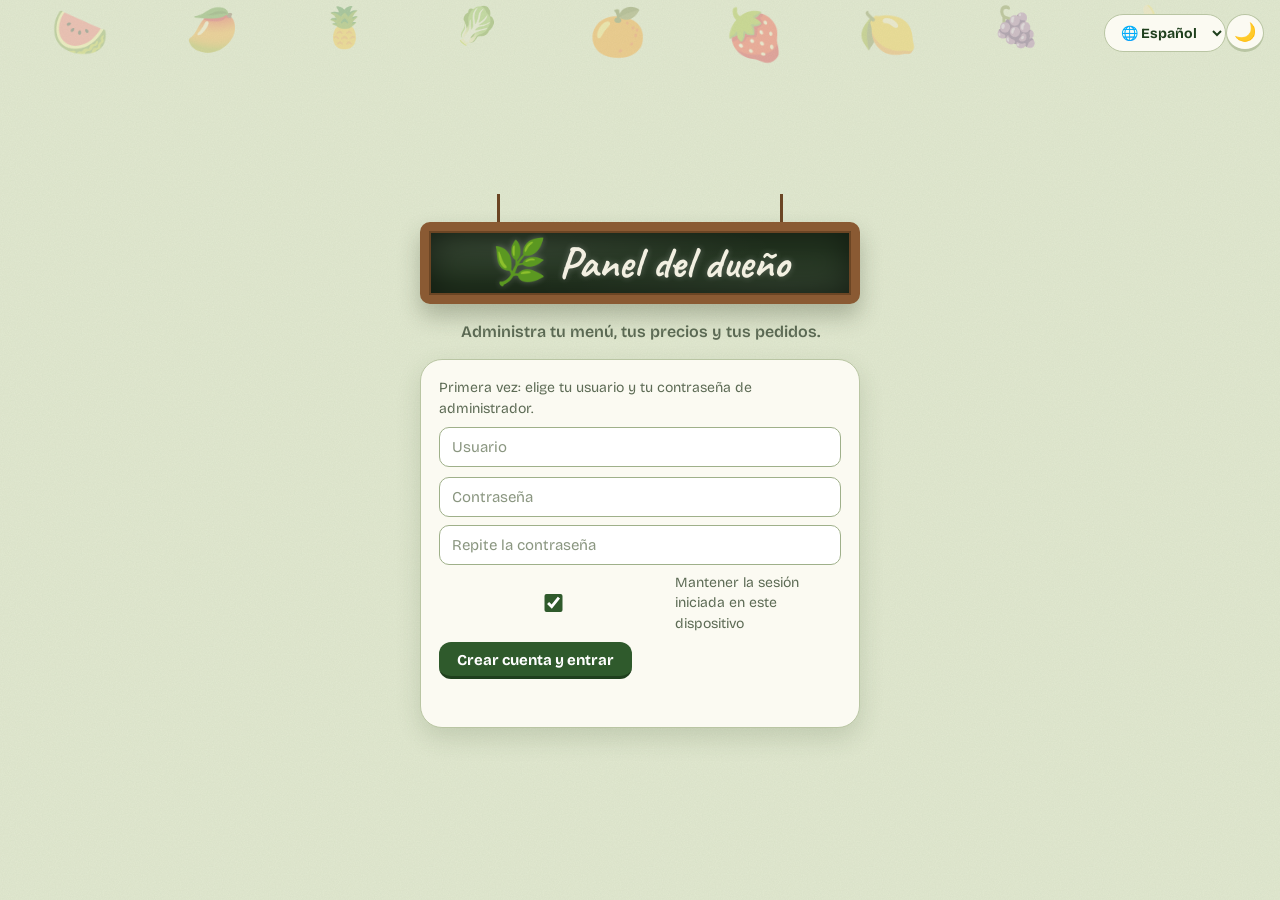
<file: index.html>
<!doctype html>
<html lang="es">
<head>
<meta charset="utf-8">
<meta name="viewport" content="width=device-width,initial-scale=1">
<title>Administrador</title>
<link rel="preconnect" href="https://fonts.googleapis.com">
<link rel="preconnect" href="https://fonts.gstatic.com" crossorigin>
<link href="https://fonts.googleapis.com/css2?family=Bricolage+Grotesque:wght@400;600;700;800&family=Caveat:wght@600;700&display=swap" rel="stylesheet">
<link rel="stylesheet" href="frutayumi.css">
</head>
<body>
<div id="toasts"></div>
<div id="app"></div>
<script>window.PAGE = 'admin';</script>
<script src="frutayumi.js"></script>
</body>
</html>
</file>
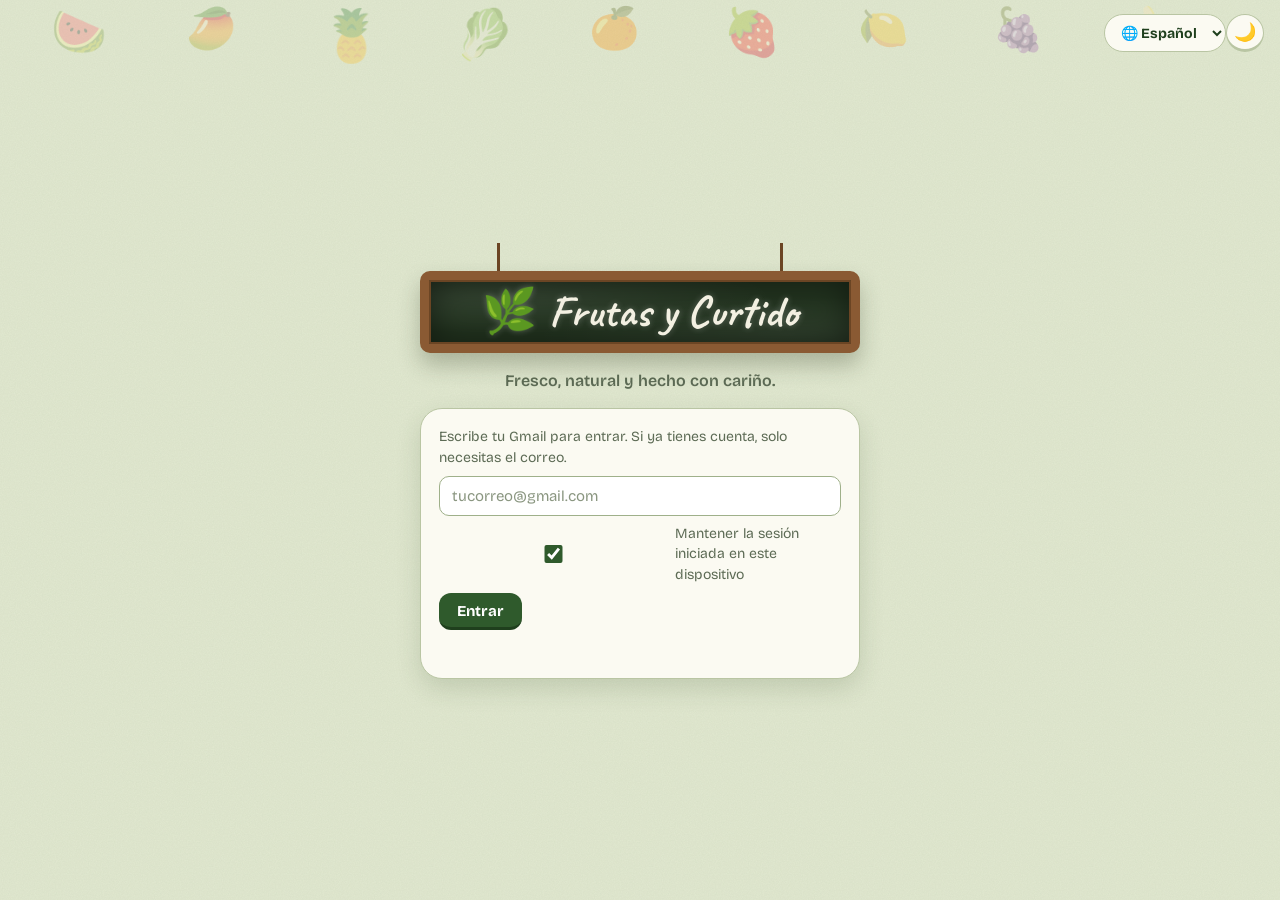
<file: frutayumi.html>
<!doctype html>
<html lang="es">
<head>
<meta charset="utf-8">
<meta name="viewport" content="width=device-width,initial-scale=1">
<title>Frutas y Curtido</title>
<link rel="preconnect" href="https://fonts.googleapis.com">
<link rel="preconnect" href="https://fonts.gstatic.com" crossorigin>
<link href="https://fonts.googleapis.com/css2?family=Bricolage+Grotesque:wght@400;600;700;800&family=Caveat:wght@600;700&display=swap" rel="stylesheet">
<link rel="stylesheet" href="frutayumi.css">
</head>
<body>
<div id="toasts"></div>
<div id="app"></div>
<script>window.PAGE = 'cliente';</script>
<script src="frutayumi.js"></script>
</body>
</html>
</file>
<file: frutayumi.css>
/* ============ Diseño: puesto natural y artesanal ============
   Pizarra con marco de madera, etiquetas de papel kraft, hojas de libreta rayada.
   Colores: salvia (fondo), hoja (verde musgo), kraft, ocre, remolacha, tiza. */
:root{
  --salvia:#e1e8d0; --papel:#fbfaf2; --tiza:#f3f0e2;
  --hoja:#2f5a2c; --hoja-d:#1f3f1d; --tinta:#23331f; --muted:#5d6b55;
  --kraft:#c9a06a; --kraft-d:#8a5a33; --ocre:#e3a72f; --remolacha:#9c2f4f;
  --linea:#b9c5a3; --blanco:#fff; --ticket:#fffef6; --on-hoja:#fff; --campo:#9fb08a; --nube:#ebeadf;
  --f-body:'Bricolage Grotesque','Segoe UI',system-ui,-apple-system,sans-serif;
  --f-hand:'Caveat','Segoe Print','Bradley Hand',cursive;
  --sombra:0 10px 24px rgba(47,74,40,.16);
}
*{box-sizing:border-box}
html{-webkit-text-size-adjust:100%}
body{
  margin:0;min-height:100vh;font-family:var(--f-body);font-size:16px;line-height:1.45;color:var(--tinta);
  background-color:var(--salvia);
  background-image:url("data:image/svg+xml;utf8,<svg xmlns='http://www.w3.org/2000/svg' width='220' height='220'><filter id='n'><feTurbulence type='fractalNoise' baseFrequency='.85' numOctaves='2' stitchTiles='stitch'/><feColorMatrix values='0 0 0 0 .25 0 0 0 0 .32 0 0 0 0 .18 0 0 0 .10 0'/></filter><rect width='100%' height='100%' filter='url(%23n)'/></svg>");
}
h1,h2,h3,h4{font-family:var(--f-body);font-weight:800;margin:0;letter-spacing:-.2px}
h3{font-size:24px;margin-bottom:10px;line-height:1.1}
h4{font-size:20px;line-height:1.15}
p{margin:0 0 8px}
.muted{color:var(--muted);font-size:14px}
.wrap{max-width:980px;margin:0 auto;padding:12px 16px 130px}
#app{position:relative;z-index:1}

/* Frutas flotando de fondo: pocas, lentas y tenues */
.bgfx{position:fixed;inset:0;z-index:0;overflow:hidden;pointer-events:none}
.bgfx span{position:absolute;top:0;opacity:.3;animation:drift linear infinite;will-change:transform}
@keyframes drift{from{transform:translateY(110vh) rotate(-12deg)}to{transform:translateY(-20vh) rotate(12deg)}}

/* ---------- Letrero de pizarra con marco de madera ---------- */
.toldo{display:none}
.bar{max-width:980px;margin:0 auto;padding:0 16px;display:flex;justify-content:space-between;align-items:center;gap:14px;flex-wrap:wrap}
.sign{
  position:relative;display:flex;align-items:center;gap:12px;margin-top:30px;padding:10px 28px;
  font-family:var(--f-hand);font-weight:700;font-size:40px;line-height:1;color:var(--tiza);
  background:radial-gradient(ellipse at 18% 25%,rgba(255,255,255,.08),transparent 55%),radial-gradient(ellipse at 85% 85%,rgba(255,255,255,.06),transparent 50%),#22331f;
  border:9px solid var(--kraft-d);border-radius:10px;
  box-shadow:inset 0 0 0 2px #6b4524,inset 0 0 34px rgba(0,0,0,.5),0 12px 22px rgba(40,50,25,.28);
  text-shadow:0 0 6px rgba(255,255,255,.25);
}
.sign::before,.sign::after{content:'';position:absolute;top:-37px;width:3px;height:28px;background:#6b4524}
.sign::before{left:16%}.sign::after{right:16%}
.me{display:flex;align-items:center;gap:10px;margin-top:30px;font-weight:700;background:var(--papel);border:1.5px solid var(--linea);border-radius:999px;padding:4px 6px 4px 4px;box-shadow:0 4px 10px rgba(47,74,40,.1)}
.me-name{max-width:150px;overflow:hidden;text-overflow:ellipsis;white-space:nowrap}

/* ---------- Tarjetas ---------- */
.card{background:var(--papel);border:1.5px solid var(--linea);border-radius:22px;padding:18px;margin:16px 0;box-shadow:var(--sombra)}
.empty{text-align:center;padding:30px 18px}
.empty .big{font-size:54px;line-height:1.2}
.hello h2{font-family:var(--f-hand);font-weight:700;font-size:46px;line-height:1;color:var(--hoja-d)}
.hello p{margin:6px 0 0}
hr{border:0;border-top:2px dotted var(--linea);margin:16px 0}

/* ---------- Botones ---------- */
button{
  font-family:var(--f-body);font-weight:700;font-size:15px;cursor:pointer;color:var(--on-hoja);
  background:var(--hoja);border:0;border-bottom:3px solid var(--hoja-d);border-radius:12px;padding:9px 18px 7px;
  transition:transform .08s,filter .15s;
}
button:hover{filter:brightness(1.1)}
button:active{transform:translateY(2px);border-bottom-width:1px;padding-bottom:9px}
button:focus-visible{outline:3px solid var(--ocre);outline-offset:2px}
button.sec{background:var(--papel);color:var(--hoja-d);border:1.5px solid var(--linea);border-bottom:3px solid var(--linea)}
button.on{background:var(--hoja);color:var(--on-hoja);border:0;border-bottom:3px solid var(--hoja-d)}
button.red{background:var(--remolacha);border-bottom-color:#6e1f37}
button.go{background:var(--ocre);color:#2b1d0e;border-bottom-color:#a87415}
button.small{padding:5px 12px 3px;font-size:13px}
button.round{width:38px;height:38px;padding:0;border-radius:50%;font-size:22px;line-height:1;display:inline-flex;align-items:center;justify-content:center}

/* ---------- Campos ---------- */
input{
  font-family:inherit;font-size:15px;color:var(--tinta);background:var(--blanco);max-width:100%;
  padding:10px 12px;border:1.5px solid var(--campo);border-radius:10px;
}
input::placeholder{color:#8a9680}
input:focus{outline:3px solid rgba(227,167,47,.45);border-color:var(--hoja)}
input:disabled{background:var(--nube);color:#7b7b6b}
input[type=file]{font-size:13px;border-style:dashed;background:#f4efe0}
.login input{flex:1 1 100%}
.row{display:flex;gap:10px;align-items:center;flex-wrap:wrap;margin:8px 0}
.row.sb{justify-content:space-between}

/* ---------- Pestañas y filtros ---------- */
.tabs{display:flex;gap:8px;overflow-x:auto;padding:16px 6px 14px 2px;margin:0 -2px}
.tabs button{white-space:nowrap}
.tabs button.sec{background:color-mix(in srgb,var(--papel) 82%,transparent)}
.chips{display:flex;gap:8px;flex-wrap:wrap;margin:10px 0 14px}
.badge{background:var(--remolacha);color:#fff;border-radius:999px;padding:0 8px;font-size:12px;margin-left:6px}

/* ---------- Productos (cliente) ---------- */
.grid{display:grid;grid-template-columns:repeat(auto-fill,minmax(210px,1fr));gap:26px 20px;margin:18px 0}
.pcard{position:relative;display:flex;flex-direction:column;background:var(--papel);border:1.5px solid var(--linea);border-radius:26px 34px 22px 30px / 30px 24px 32px 24px;box-shadow:var(--sombra)}
.pimg{aspect-ratio:4/3;display:flex;align-items:center;justify-content:center;overflow:hidden;border-radius:24px 32px 6px 6px / 28px 22px 6px 6px}
.pcard.fruta .pimg{background:#f6e7b4}
.pcard.curtido .pimg{background:#d8e6c0}
.pimg img{width:100%;height:100%;object-fit:cover}
.pimg .big{font-size:76px;line-height:1}
/* etiqueta de precio de papel kraft con agujero */
.sticker{
  position:absolute;right:14px;top:-16px;min-width:64px;padding:18px 12px 8px;text-align:center;
  font-family:var(--f-hand);font-weight:700;font-size:28px;line-height:1;color:#3a2814;
  background:var(--kraft);transform:rotate(5deg);transform-origin:50% 0;
  clip-path:polygon(0 14px,14px 0,calc(100% - 14px) 0,100% 14px,100% 100%,0 100%);
  -webkit-mask:radial-gradient(circle at 50% 11px,transparent 0 4px,#000 4.5px);
          mask:radial-gradient(circle at 50% 11px,transparent 0 4px,#000 4.5px);
  filter:drop-shadow(0 3px 2px rgba(60,40,15,.3));
}
.pbody{padding:12px 16px 16px;display:flex;flex-direction:column;gap:10px}
.pbody h4{font-size:21px}
.ctl{display:flex;align-items:center;gap:12px;min-height:40px}
.ctl .add{flex:1}
.qty{font-family:var(--f-hand);font-weight:700;font-size:28px;min-width:26px;text-align:center;line-height:1}

/* ---------- Bolsa de papel (carrito) y hoja del pedido ---------- */
.cartbar{
  position:fixed;left:12px;right:12px;bottom:12px;max-width:560px;margin:0 auto;z-index:20;
  display:flex;align-items:center;justify-content:space-between;gap:12px;
  background:var(--kraft);color:#2b1d0e;border-radius:14px;padding:12px 14px 12px 20px;
  outline:2px dashed rgba(90,58,28,.55);outline-offset:-7px;box-shadow:0 10px 22px rgba(60,40,15,.35);
  transform:translateY(170%);transition:transform .3s cubic-bezier(.2,.9,.3,1.15);
}
.cartbar.show{transform:none}
.cb-text{font-weight:800}
.overlay{position:fixed;inset:0;z-index:50;background:rgba(30,45,25,.55);display:flex;align-items:flex-end;justify-content:center}
.sheet{
  width:100%;max-width:560px;max-height:92vh;overflow:auto;background:var(--papel);
  border-radius:28px 28px 0 0;padding:20px 18px 24px;box-shadow:0 -10px 30px rgba(0,0,0,.25);animation:rise .25s ease;
}
@keyframes rise{from{transform:translateY(40px);opacity:0}to{transform:none;opacity:1}}
.line{display:flex;justify-content:space-between;align-items:center;gap:10px;padding:10px 0;border-bottom:2px dotted var(--linea)}
.pay{display:grid;grid-template-columns:1fr 1fr;gap:10px;margin:10px 0}
.pay button{display:flex;flex-direction:column;align-items:center;gap:2px;padding:14px;color:var(--hoja-d)}
.pay button.on{color:var(--on-hoja)}
.pay .e{font-size:30px;line-height:1.2}
.total{display:flex;justify-content:space-between;align-items:baseline;font-family:var(--f-hand);font-weight:700;font-size:38px;line-height:1.1;margin:14px 0 6px}

/* ---------- Pedidos como hojas de libreta ---------- */
.stats{display:grid;grid-template-columns:repeat(3,1fr);gap:12px;margin:12px 0 10px}
.stat{display:flex;flex-direction:column;background:var(--papel);border:1.5px solid var(--linea);border-radius:18px;padding:10px 16px;box-shadow:0 6px 14px rgba(47,74,40,.1)}
.stat b{font-family:var(--f-hand);font-weight:700;font-size:40px;line-height:1.05}
.stat span{font-size:13px;font-weight:600;color:var(--muted)}
.stat.alert b{color:var(--remolacha)}
.ticket{margin:18px 0;background:var(--ticket);border-radius:8px 8px 14px 14px;box-shadow:var(--sombra);border-top:10px solid var(--kraft-d)}
.t-head{display:flex;justify-content:space-between;align-items:center;gap:10px;flex-wrap:wrap;min-height:64px;padding:8px 18px 8px 58px}
.t-head b{font-family:var(--f-hand);font-weight:700;font-size:32px;line-height:1}
.t-body{position:relative;padding:0 18px 0 58px;background-image:repeating-linear-gradient(to bottom,transparent 0 31px,rgba(86,128,170,.3) 31px 32px);border-radius:0 0 14px 14px}
.t-body::before{content:'';position:absolute;left:44px;top:0;bottom:0;width:2px;background:rgba(200,80,80,.45)}
.t-body > .muted{height:32px;line-height:32px;margin:0!important;font-size:14px}
.leader{display:flex;gap:8px;align-items:baseline;height:32px;line-height:32px;margin:0;font-family:var(--f-hand);font-size:24px}
.leader i{flex:1;border-bottom:2px dotted #a8a58f;transform:translateY(-6px)}
.leader b{font-weight:700}
.t-foot{display:flex;justify-content:space-between;align-items:center;gap:10px;height:64px}
.t-foot .sum{font-family:var(--f-hand);font-weight:700;font-size:32px;text-decoration:underline wavy rgba(47,90,44,.6);text-underline-offset:5px}
.t-body > .row{height:64px;margin:0}
.tag{display:inline-block;padding:3px 12px;border-radius:999px;font-size:13px;font-weight:700;background:var(--blanco);border:1.5px solid var(--linea);color:var(--hoja-d)}
.tag.nuevo{background:var(--remolacha);border-color:var(--remolacha);color:#fff}
.tag.preparando{background:var(--ocre);border-color:var(--ocre);color:#2b1d0e}
.tag.entregado{background:var(--hoja);border-color:var(--hoja);color:var(--on-hoja)}
.track{display:flex;list-style:none;margin:0;padding:6px 0 18px}
.track li{flex:1;position:relative;padding-top:24px;text-align:center;font-size:13px;font-weight:700;color:var(--muted)}
.track li::before{content:'';position:absolute;top:0;left:50%;width:18px;height:18px;margin-left:-9px;z-index:1;border:2px solid var(--hoja-d);border-radius:50%;background:#fff}
.track li::after{content:'';position:absolute;top:7px;left:-50%;width:100%;height:4px;background:var(--hoja-d);opacity:.2;border-radius:2px}
.track li:first-child::after{display:none}
.track li.done{color:var(--tinta)}
.track li.done::before{background:var(--hoja)}
.track li.done::after{opacity:.9}

/* ---------- Administración de productos ---------- */
.prow{display:flex;flex-wrap:wrap;align-items:center;gap:10px;padding:12px 0;border-bottom:2px dotted var(--linea)}
.prow:last-child{border-bottom:0}
.prow .nm{flex:1 1 150px;min-width:0}
.prow .pr{display:flex;align-items:center;gap:6px;font-weight:800}
.prow .pr input{width:92px}
.thumb{width:58px;height:58px;flex:none;display:flex;align-items:center;justify-content:center;overflow:hidden;font-size:26px;border:1.5px solid var(--linea);border-radius:16px 20px 14px 18px;background:#f6e7b4}
.thumb.edit{cursor:pointer;border-style:dashed;border-color:var(--kraft-d)}
.thumb img{width:100%;height:100%;object-fit:cover}
.switch{position:relative;display:inline-flex;align-items:center;gap:8px;font-weight:600;font-size:14px;cursor:pointer}
.switch input{position:absolute;opacity:0;width:1px;height:1px}
.switch .sl{position:relative;width:46px;height:27px;border:1.5px solid var(--campo);border-radius:999px;background:var(--blanco);transition:background .15s}
.switch .sl::after{content:'';position:absolute;top:3px;left:3px;width:18px;height:18px;border-radius:50%;background:#9fb08a;transition:transform .15s,background .15s}
.switch input:checked + .sl{background:var(--hoja);border-color:var(--hoja)}
.switch input:checked + .sl::after{transform:translateX(19px);background:#fff}
.switch input:focus-visible + .sl{outline:3px solid var(--ocre);outline-offset:2px}
.cli{display:flex;align-items:center;gap:14px}

/* ---------- Avisos ---------- */
#toasts{position:fixed;top:14px;right:14px;z-index:99;display:flex;flex-direction:column;gap:10px;max-width:calc(100vw - 28px)}
.toast{max-width:330px;padding:12px 16px;border-radius:12px;background:#22331f;color:var(--tiza);font-weight:600;border-left:6px solid var(--kraft);box-shadow:0 10px 24px rgba(0,0,0,.35);animation:slide .3s ease}
@keyframes slide{from{opacity:0;transform:translateX(50px)}to{opacity:1;transform:none}}

/* ---------- Inicio de sesión ---------- */
.login{min-height:100vh;display:flex;flex-direction:column}
.login .box{flex:1;display:flex;align-items:center;justify-content:center;padding:20px 16px 40px}
.login .panel{width:100%;max-width:440px}
.login .sign{justify-content:center;margin:34px 0 0;font-size:clamp(30px,8vw,44px);white-space:nowrap}
.login .sub{text-align:center;color:var(--muted);font-weight:600;margin:16px 0 0}

@media(max-width:600px){
  .wrap{padding:8px 12px 130px}
  .sign{font-size:30px;padding:8px 18px;border-width:7px}
  .login .sign{font-size:34px}
  .hello h2{font-size:40px}
  .stats{gap:8px}
  .stat{padding:8px 10px}
  .stat b{font-size:32px}
  .grid{grid-template-columns:repeat(2,1fr);gap:26px 12px}
  .pimg .big{font-size:56px}
  .sticker{min-width:54px;font-size:23px;padding:16px 8px 6px}
  .pbody h4{font-size:18px}
  .t-head{padding-left:54px}
  .t-body{padding-left:54px}
  .t-body::before{left:40px}
}
@media(prefers-reduced-motion:reduce){*{animation:none!important;transition:none!important}.bgfx{display:none}}

/* ============ Novedades: idioma, carrito, banco de fruta, factura, ruta ============ */
.err{color:var(--remolacha);font-weight:700;min-height:22px;margin:6px 0 0}
.remember{display:flex;align-items:center;gap:8px;font-size:14px;color:var(--muted);margin:8px 0;cursor:pointer}
.remember input{width:18px;height:18px;accent-color:var(--hoja)}
.tools{display:flex;align-items:center;gap:10px;flex-wrap:wrap;margin-top:30px}
.tools .me{margin-top:0}
.langsel{font-family:inherit;font-size:14px;font-weight:700;color:var(--hoja-d);background:var(--papel);border:1.5px solid var(--linea);border-radius:999px;padding:7px 12px;cursor:pointer}
.langsel:focus-visible{outline:3px solid var(--ocre);outline-offset:2px}
.langbar{display:flex;justify-content:flex-end;padding:14px 16px 0}
.cartbtn{position:relative;width:46px;height:46px;padding:0;border-radius:50%;font-size:22px;background:var(--kraft);color:#2b1d0e;border-bottom-color:var(--kraft-d);display:inline-flex;align-items:center;justify-content:center}
.cartbtn .badge{position:absolute;top:-6px;right:-6px;margin:0;display:none;font-size:12px;min-width:22px;text-align:center}

/* Banco de fruta */
.bankcount{font-weight:700;margin:2px 0 6px}
.bname{font-weight:700;font-size:17px}
.prow.out .bname,.prow.out input.nm{opacity:.55}
.prow.out .thumb{filter:grayscale(1);opacity:.6}
.switch input:checked ~ span:last-child{color:var(--hoja-d);font-weight:800}
input[type=search]{-webkit-appearance:none;appearance:none}
form{margin:0}

/* Ruta del pedido */
.route{height:32px;line-height:32px;font-weight:700}
.track{padding:6px 0 14px!important}
.track li span{display:block}
.track small{display:block;font-weight:500;font-size:11px;color:var(--muted);margin-top:1px}

/* Factura (ventana con vista previa) */
.invframe{display:block;width:100%;height:52vh;margin:8px 0 14px;border:1.5px solid var(--linea);border-radius:12px;background:#fff}
.overlay.mid{align-items:center;padding:14px}
.overlay.mid .sheet{border-radius:24px;max-width:760px}
.sheet .empty{padding:20px 6px 8px}

@media(max-width:600px){
  .tools{margin-top:16px;width:100%;justify-content:space-between}
  .sign{margin-top:22px}
  .invframe{height:46vh}
}

/* Los avisos nunca deben tapar ni bloquear los botones de abajo */
#toasts,#toasts .toast{pointer-events:none}

/* ============ Horario y entrega programada ============ */
.when{height:32px;line-height:32px;font-weight:800;color:var(--hoja-d)}
.when.later{color:var(--remolacha)}
.tm{display:flex;align-items:center;gap:6px;font-size:14px;font-weight:600;color:var(--muted)}
.tm input{padding:7px 8px}
.sched .switch{min-width:118px}
.prow.out .tm{opacity:.55}
button:disabled{opacity:.45;cursor:not-allowed;transform:none;filter:none}
.wsel{flex:1 1 150px;font-size:15px;border-radius:12px;padding:10px 12px}

/* Calendario de entrega */
.ppbox{margin:10px 0;min-height:40px}
.cardform{display:grid;gap:8px;margin:10px 0}
.cardform .row{flex-wrap:nowrap}.cardform .row input{min-width:0;flex:1}
.cardvisual{display:flex;justify-content:space-between;align-items:center;background:linear-gradient(135deg,var(--hoja),#4c7a4a);color:#fff;border-radius:12px;padding:12px 14px;font-size:1.6rem}
.cardvisual small{font-size:.7rem;letter-spacing:.08em;font-weight:700}
.cardform{grid-template-columns:minmax(0,1fr);box-sizing:border-box;max-width:100%}
.cardform input{width:100%;box-sizing:border-box;min-width:0}
.cardform .row{display:grid;grid-template-columns:1fr 1fr;gap:8px}

/* ---------- Calendario: hoja de calendario de pared ---------- */
.cal{position:relative;margin:18px 0 10px;background:var(--ticket);border-radius:6px 6px 16px 16px;box-shadow:var(--sombra);border-top:34px solid var(--remolacha);padding:6px 10px 12px}
.cal::before{content:'';position:absolute;top:-27px;left:0;right:0;height:18px;
  background:radial-gradient(circle at 50% 50%,var(--tiza) 0 4px,#2b1d14 5px 7px,transparent 8px) 0 0/34px 18px repeat-x}
.calhead{display:flex;align-items:center;justify-content:space-between;gap:6px;padding:4px 0 8px}
.calhead .mon{text-align:center;line-height:1}
.calhead .mon b{display:block;font-family:var(--f-hand);font-size:34px;font-weight:700;text-transform:capitalize}
.calhead .mon small{color:var(--muted);font-weight:700;letter-spacing:.18em}
.calgrid{display:grid;grid-template-columns:repeat(7,minmax(0,1fr));gap:3px 2px;text-align:center}
.cw{font-size:12px;font-weight:800;color:var(--kraft-d);padding-bottom:4px;border-bottom:1.5px dashed var(--linea);margin-bottom:3px;text-transform:uppercase}
.cd{position:relative;aspect-ratio:1;min-height:36px;padding:0;border:0;border-radius:50%;background:transparent;color:var(--tinta);font-size:16px;font-weight:700;transition:transform .1s,background .15s}
.cd:hover:not(:disabled){background:var(--salvia);filter:none;transform:scale(1.08)}
.cd.empty{visibility:hidden}
.cd.ok::after{content:'';position:absolute;bottom:5px;left:50%;width:5px;height:5px;margin-left:-2.5px;border-radius:50%;background:var(--hoja)}
.cd.off,.cd:disabled{background:transparent;color:var(--muted);opacity:.4;cursor:not-allowed;text-decoration:line-through;font-weight:500}
.cd.hoy{box-shadow:inset 0 0 0 2px var(--kraft)}
.cd.sel{background:var(--ocre);color:#2b1d0e;transform:rotate(-4deg);box-shadow:0 0 0 3px var(--ticket),0 0 0 5px var(--ocre),0 4px 8px rgba(0,0,0,.2)}
.cd.sel::after{background:#2b1d0e}
.ppbox{margin:10px 0;min-height:40px}

/* ---------- Botón de tema ---------- */
.themebtn{width:38px;height:38px;padding:0;border-radius:50%;font-size:18px;line-height:1;display:inline-flex;align-items:center;justify-content:center}

/* ---------- Modo oscuro: la misma tienda, pero de noche (pizarra, farol y madera oscura) ---------- */
[data-theme=dark]{
  color-scheme:dark;
  --salvia:#121a13; --papel:#1c271c; --tiza:#efe9d4;
  --hoja:#8cc77a; --hoja-d:#4f8a43; --tinta:#ece7d3; --muted:#a3b19a;
  --kraft:#b98a52; --kraft-d:#6e4a2b; --ocre:#f2bb4b; --remolacha:#c9476d;
  --linea:#38493a; --blanco:#16201a; --ticket:#1f2c20; --on-hoja:#10200e; --campo:#4a5e47; --nube:#26322a;
  --sombra:0 10px 24px rgba(0,0,0,.45);
}
[data-theme=dark] body{background-image:radial-gradient(ellipse at 80% -10%,rgba(242,187,75,.12),transparent 55%),radial-gradient(ellipse at 10% 110%,rgba(140,199,122,.07),transparent 50%)}
[data-theme=dark] .bgfx span{opacity:.16}
[data-theme=dark] .sign{box-shadow:0 0 26px rgba(242,187,75,.22),0 8px 18px rgba(0,0,0,.5)}
[data-theme=dark] input::placeholder{color:#7d8c78}
[data-theme=dark] button.red,[data-theme=dark] .badge,[data-theme=dark] .tag.nuevo{color:#fff}
[data-theme=dark] .cd.hoy{box-shadow:inset 0 0 0 2px var(--ocre)}
.cd.sel,.cd.sel:hover{background:var(--ocre);color:#2b1d0e}
[data-theme=dark] button:disabled{opacity:.6}
[data-theme=dark] button.sec,[data-theme=dark] .chips button,[data-theme=dark] h1,[data-theme=dark] h2{color:var(--hoja)}

/* ---------- Registro de ventas ---------- */
.srow{display:grid;grid-template-columns:auto auto 1fr auto auto;gap:4px 10px;align-items:center;padding:8px 0;border-top:1px dashed var(--linea)}
.srow .sname{display:flex;flex-direction:column;min-width:0}
.srow .sname small{white-space:nowrap;overflow:hidden;text-overflow:ellipsis}
.profit{margin-top:10px;padding:10px 14px;border-radius:12px;background:var(--salvia);border:2px dashed var(--hoja)}
.profit .big{font-family:var(--f-hand);font-size:34px;color:var(--hoja-d)}
.profit.neg .big{color:var(--remolacha)}
[data-theme=dark] .profit .big{color:var(--hoja)}
@media (max-width:560px){.srow{grid-template-columns:auto 1fr auto}.srow .tag{display:none}.srow .sname{grid-column:1/-1;order:5}}

/* ---------- Entrega ---------- */
.dinfo{margin:8px 0;padding:8px 12px;border-left:4px solid var(--kraft);background:var(--salvia);border-radius:0 10px 10px 0;font-size:14px}
.dinfo a,.sheet a{color:var(--hoja-d);font-weight:700}
[data-theme=dark] .dinfo a,[data-theme=dark] .sheet a{color:var(--hoja)}
p.dinfo{margin:6px 0}
.fld{display:flex;flex-direction:column;gap:2px;flex:1 1 140px;min-width:0}

/* ---------- Mapa ---------- */
.map{position:relative;isolation:isolate;width:100%;border:2px solid var(--kraft);border-radius:14px;overflow:hidden;margin:8px 0;background:var(--salvia)}
.map .leaflet-container,.map.leaflet-container{font-family:var(--f-body)}
.pin{font-size:28px;line-height:1;filter:drop-shadow(0 2px 2px rgba(0,0,0,.4))}
.mpinwrap{width:0;height:0}
.mpin{display:inline-block;transform:translate(-50%,-100%);background:var(--remolacha);color:#fff;border:2px solid #fff;border-radius:999px;padding:2px 9px;font-size:12px;font-weight:800;white-space:nowrap;box-shadow:0 2px 6px rgba(0,0,0,.35)}
.mpin.preparando{background:var(--ocre);color:#2b1d0e}.mpin.camino{background:#2a6fb0}.mpin.entregado{background:var(--hoja-d)}
.map .leaflet-popup-content{margin:10px 12px;line-height:1.4;color:#23331f}
.map .leaflet-popup-content a{color:#2f5a2c;font-weight:700}
[data-theme=dark] .map .leaflet-tile-pane{filter:invert(1) hue-rotate(180deg) brightness(.9) contrast(.85)}
[data-theme=dark] .chips button.on,[data-theme=dark] button.on{color:var(--on-hoja)}
.syncdot{display:inline-flex;align-items:center;justify-content:center;min-width:30px;height:30px;font-size:15px;cursor:help}

/* ---------- Cantidad editable ---------- */
.qtyin{width:60px;padding:6px 4px;text-align:center;font-weight:800;font-size:17px;border-radius:10px;-moz-appearance:textfield}
.qtyin::-webkit-outer-spin-button,.qtyin::-webkit-inner-spin-button{-webkit-appearance:none;margin:0}
</file>
